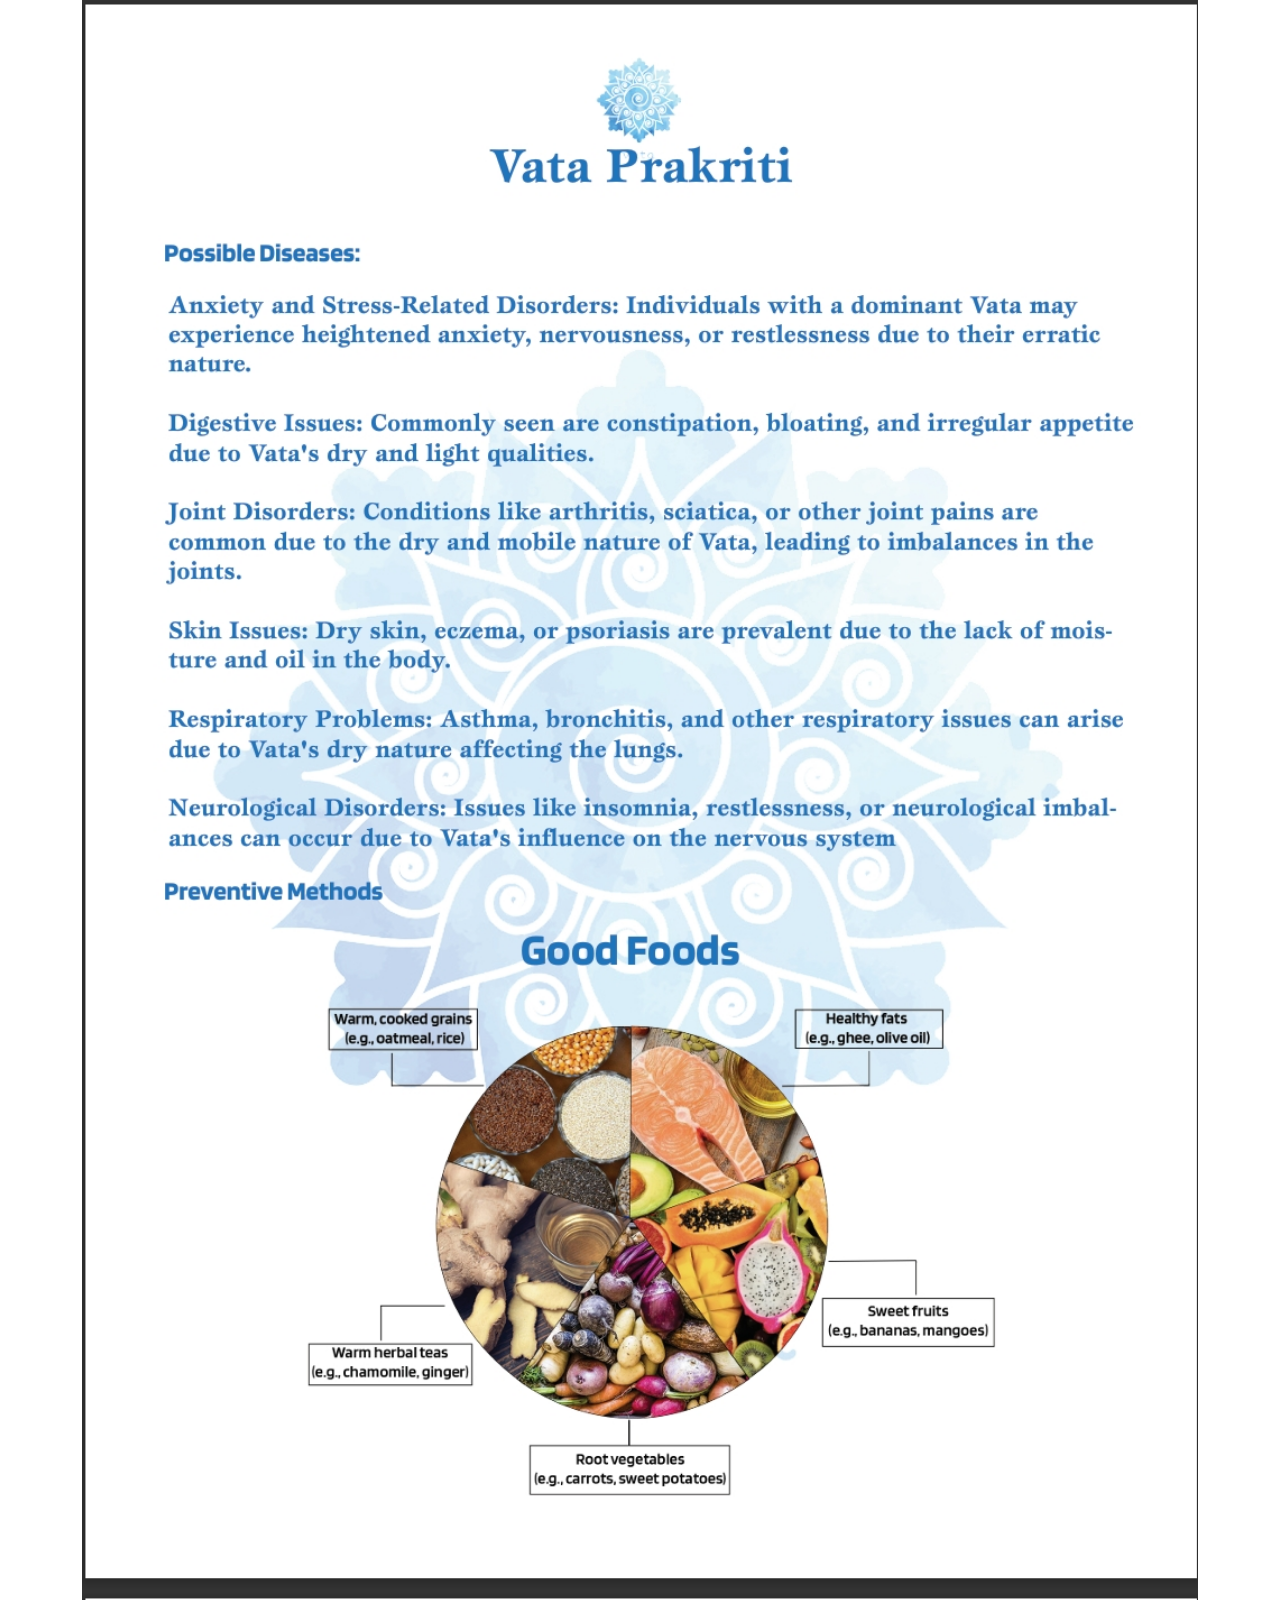
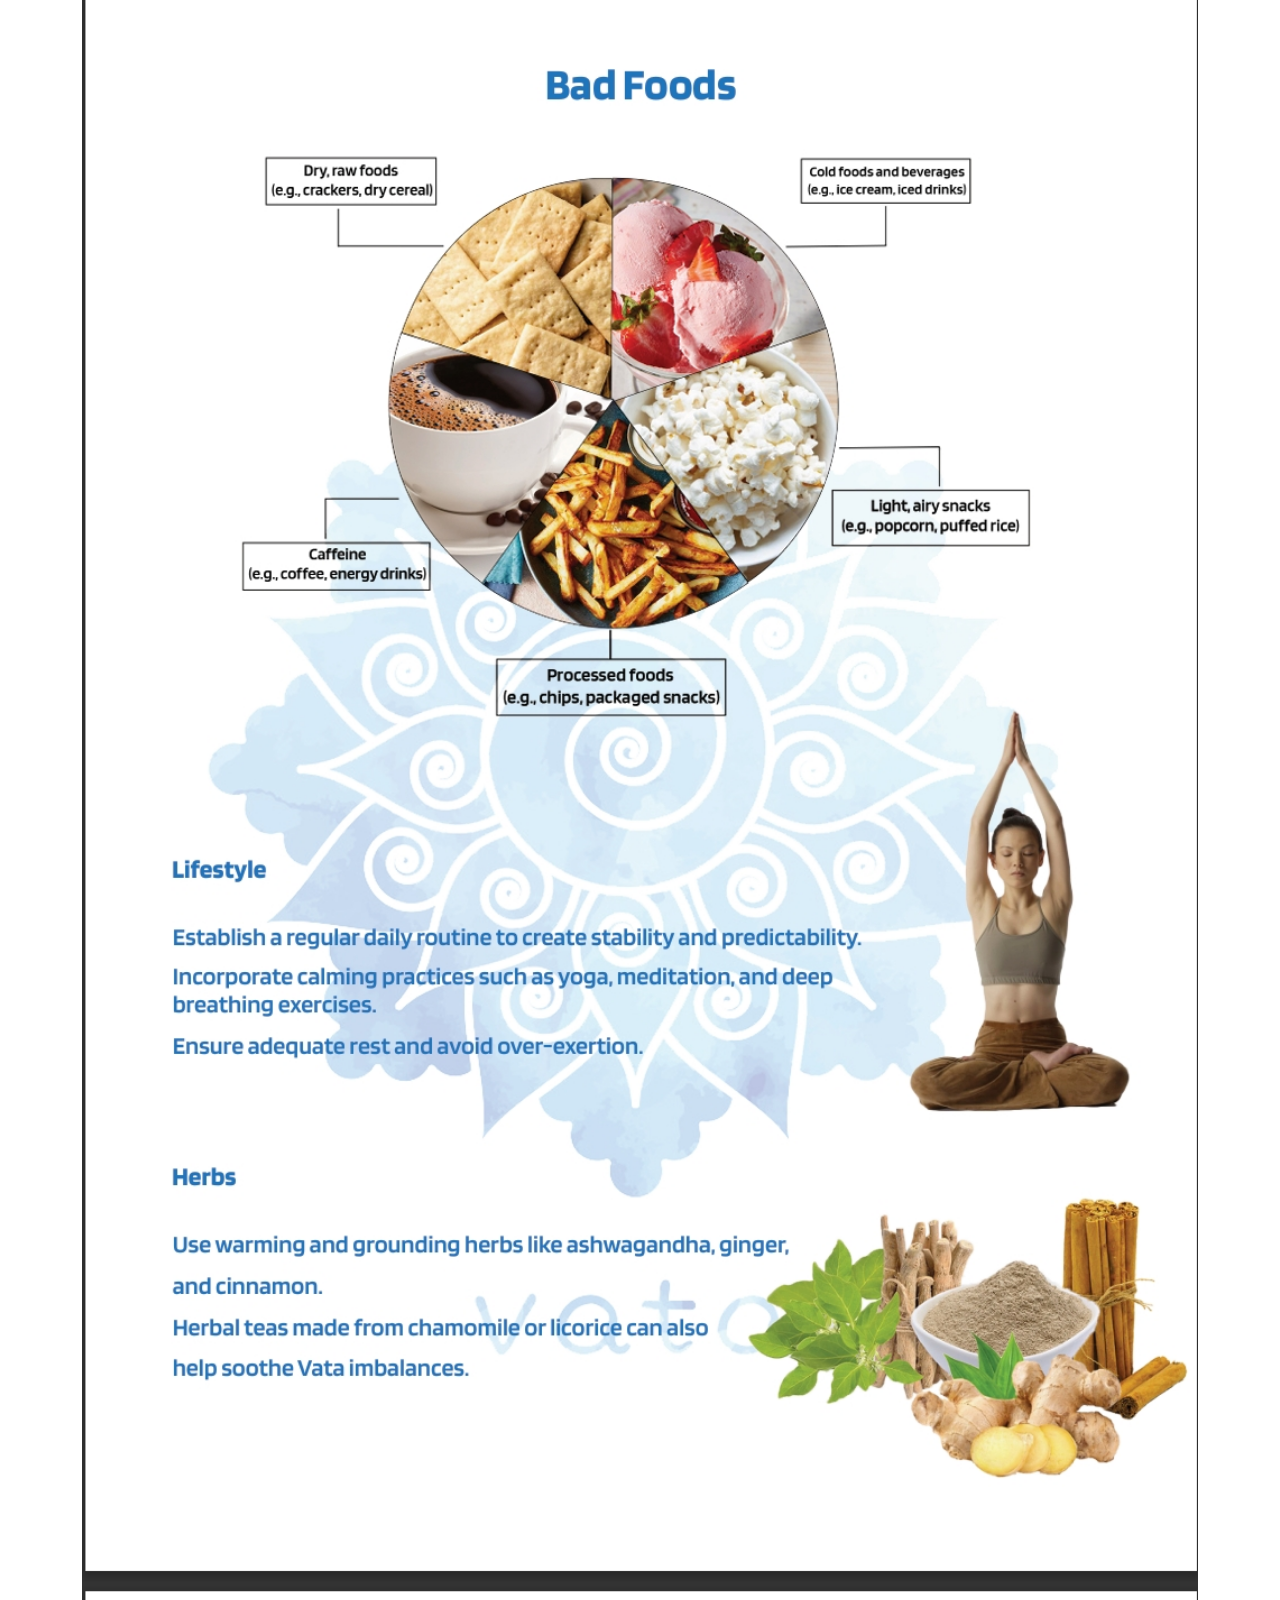
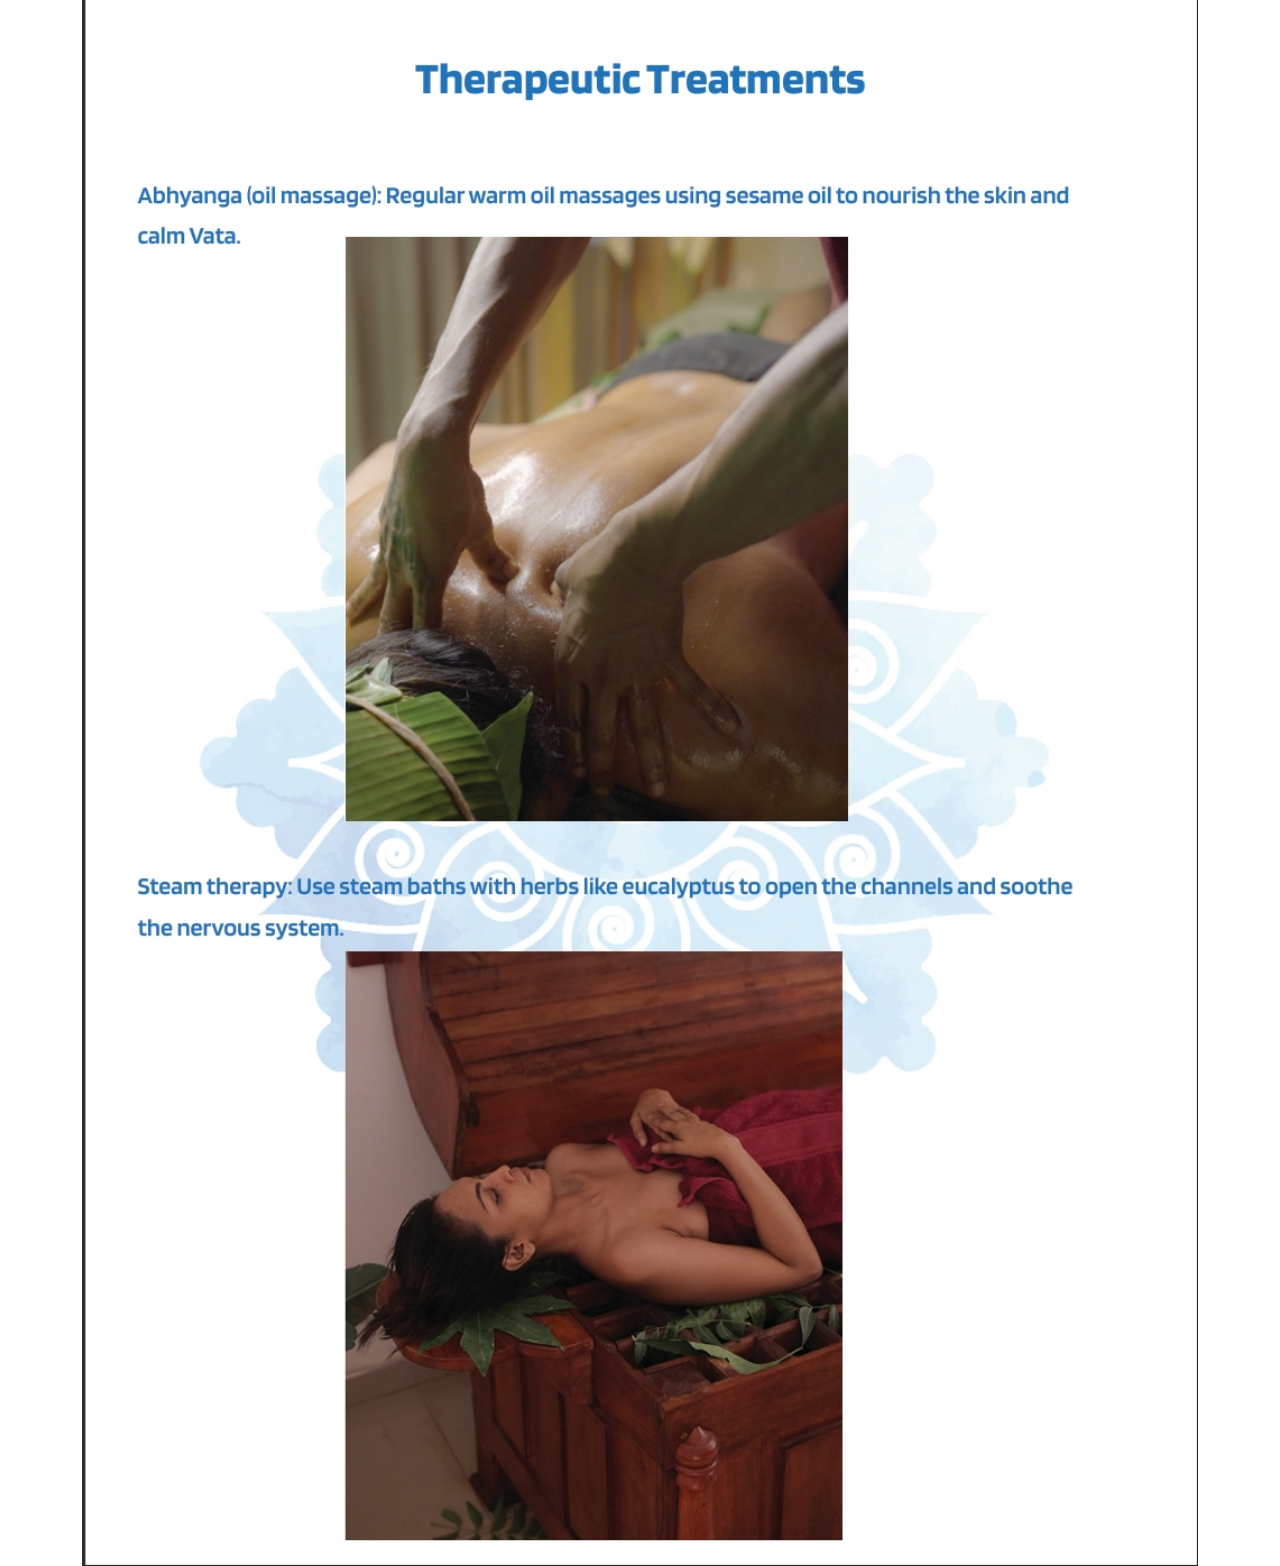
<file: Vata_Prakriti.html>
<!DOCTYPE html>
<html lang="en">
<head>
    <meta charset="UTF-8">
    <meta name="viewport" content="width=device-width, initial-scale=1.0">
    <title>Vata Prakriti</title>
    <link rel="icon" type="image/png" href="favicon.png"/>
    <link
    href="https://cdn.jsdelivr.net/npm/bootstrap@5.3.3/dist/css/bootstrap.min.css"
    rel="stylesheet"
    integrity="sha384-QWTKZyjpPEjISv5WaRU9OFeRpok6YctnYmDr5pNlyT2bRjXh0JMhjY6hW+ALEwIH"
    crossorigin="anonymous"
  />
  <style>
    img {
    width: 100%; /* Makes the image take the full width of its container */
    height: auto; /* Maintains the aspect ratio */
    object-fit: cover; /* Optionally adjust how the image should be resized */
}
  </style>
</head>
<body>
    <div class="container items-center justify-content-center">
        <img src="vata.jpeg" />
    </div>
</body>
</html>
</file>
